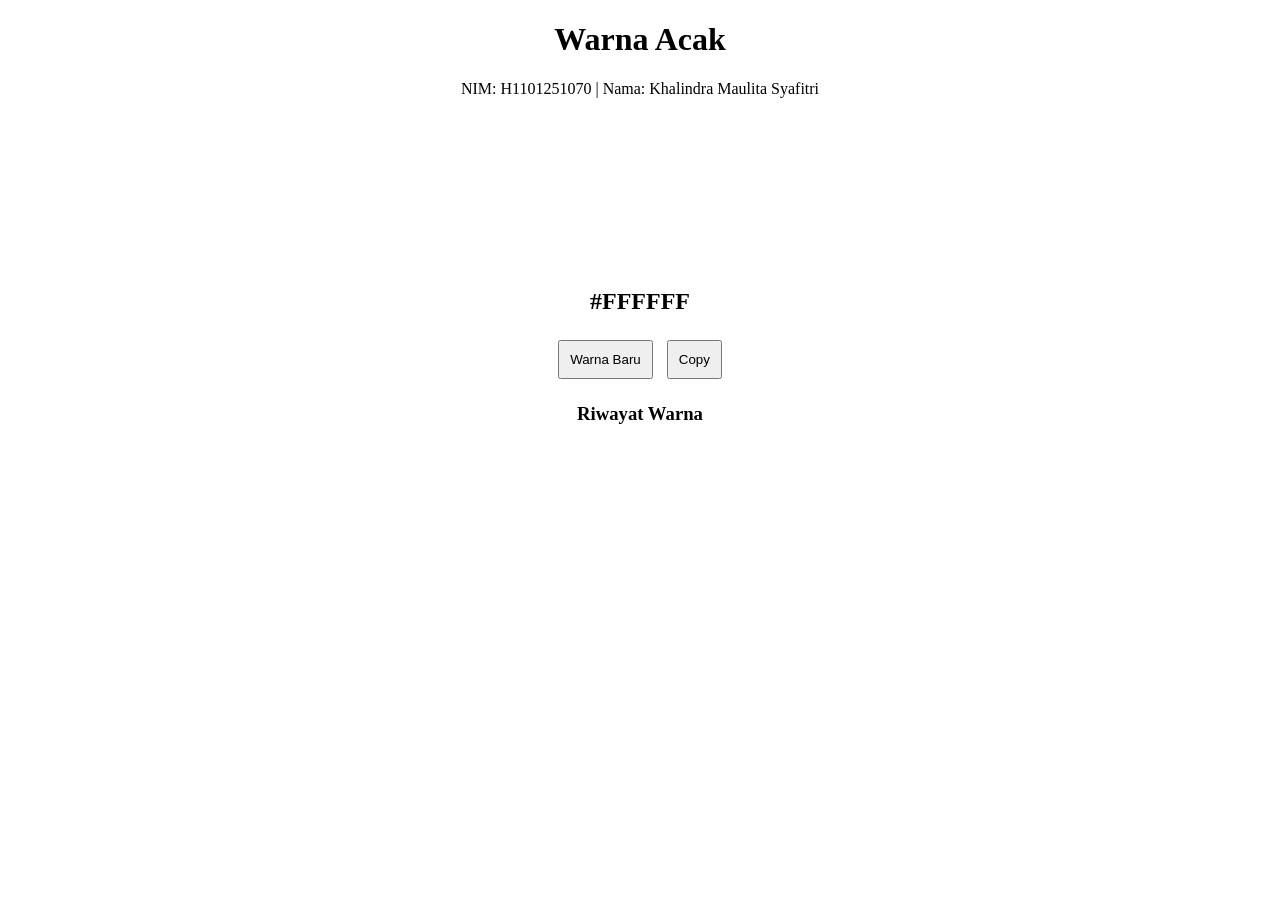
<file: index.html>
<!DOCTYPE html>
<html>
<head>
    <title>Warna Acak</title>
    <style>
        body {
            font-family: Times New Roman;
            text-align: center;
        }

        #warna_nim {
            width: 250px;
            height: 150px;
            margin: 20px auto;
            border-radius: 10px;
        }

        button {
            padding: 10px;
            margin: 5px;
        }
    </style>
</head>

<body>

<header>
    <h1>Warna Acak</h1>
    <p>NIM: H1101251070 | Nama: Khalindra Maulita Syafitri</p>
</header>

<main>
<section>

    <div id="warna_nim"></div>

    <h2 id="kode_nim">#FFFFFF</h2>

    <button onclick="warnaAcak_nim()">
        Warna Baru
    </button>

    <button onclick="salin_nim()">
        Copy
    </button>

    <h3>Riwayat Warna</h3>
    <p id="riwayat_nim"></p>

</section>
</main>

<script>

let riwayat_nim = [];

function warnaAcak_nim() {

    let r = Math.floor(Math.random() * 256);
    let g = Math.floor(Math.random() * 256);
    let b = Math.floor(Math.random() * 256);
    let warna = "rgb(" + r + "," + g + "," + b + ")";
    document.getElementById("warna_nim").style.background = warna;
    document.getElementById("kode_nim").innerText = warna;
    riwayat_nim.unshift(warna);

    if (riwayat_nim.length > 5) {
        riwayat_nim.pop();
    }
    document.getElementById("riwayat_nim").innerText =
        riwayat_nim.join(" | ");
}

function salin_nim() {
    let warna =
        document.getElementById("kode_nim").innerText;
    navigator.clipboard.writeText(warna);
    alert("Warna berhasil disalin!");
}
</script>
</body>
</html>
</file>
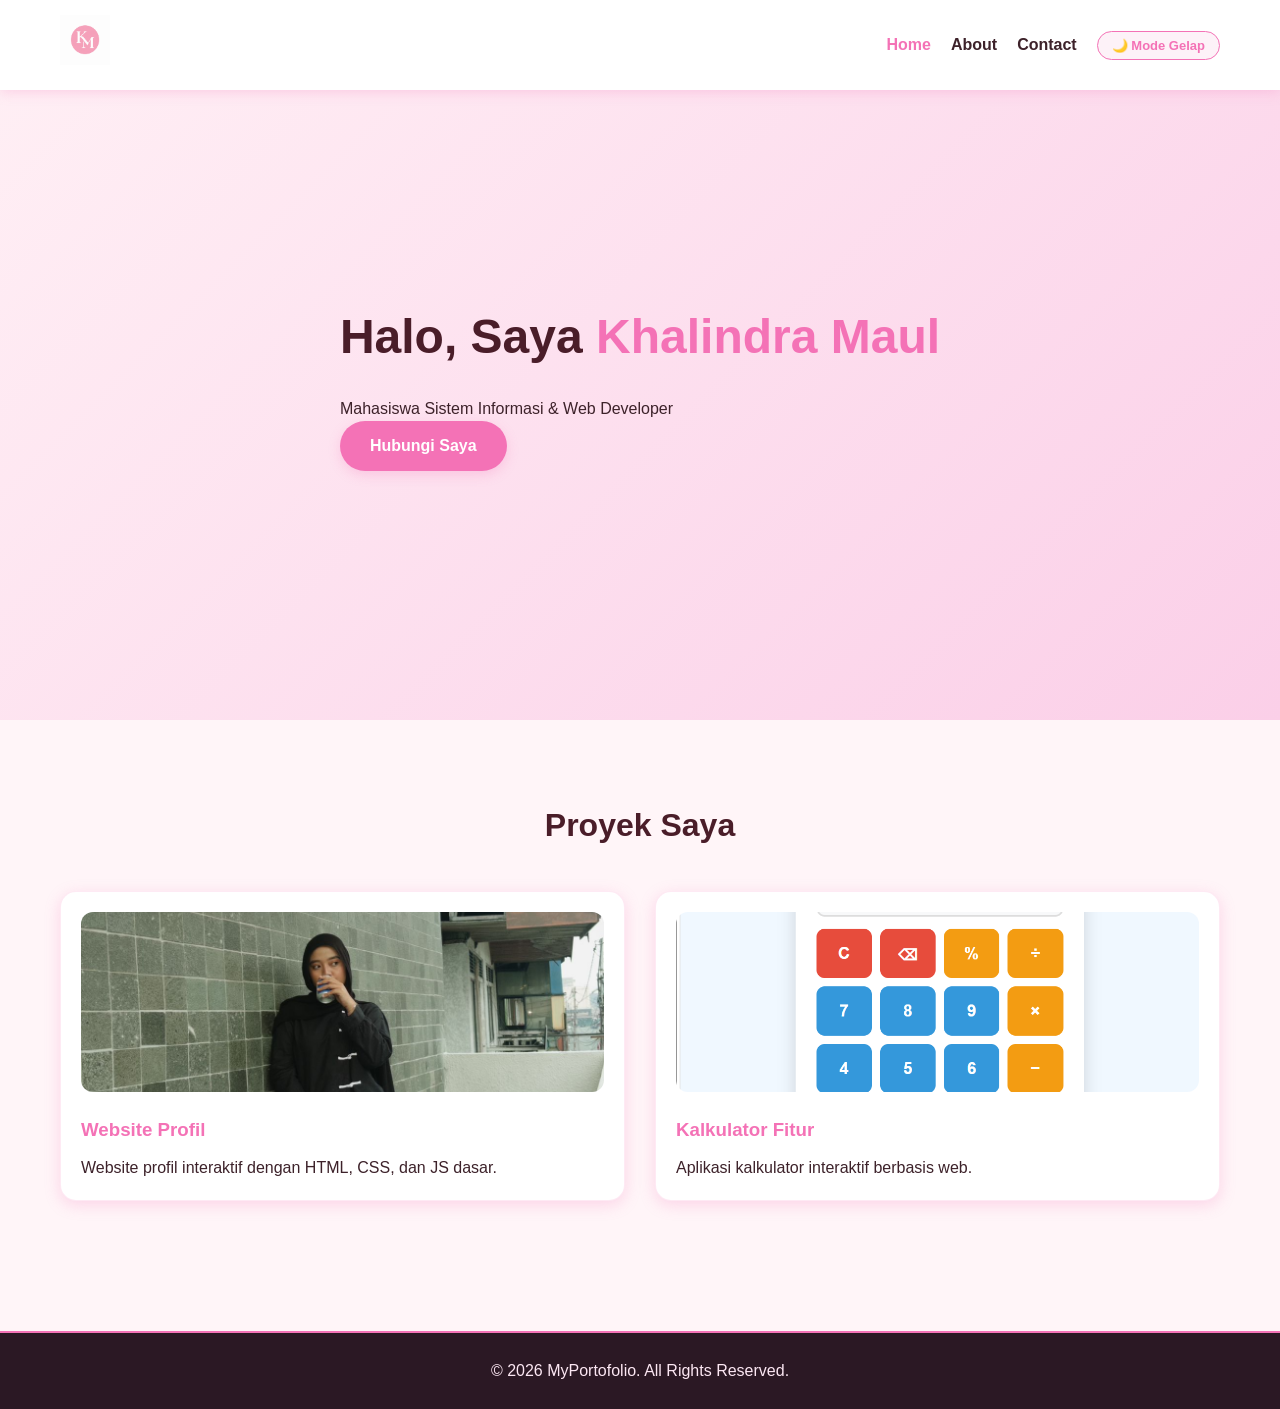
<file: portofolio/index.html>
<!DOCTYPE html>
<html lang="id">
<head>
    <meta charset="UTF-8">
    <meta name="viewport" content="width=device-width, initial-scale=1.0">
    <title>Portofolio Saya - Home</title>
    <link rel="stylesheet" href="css/style.css">
</head>
<body>


<nav>
    <div class="container nav-container">
        <div class="logo">
            <img src="images/logo.png" alt="Logo MyPortofolio">
        </div>

        <ul class="nav-links">
            <li><a href="index.html" class="active">Home</a></li>
            <li><a href="about.html">About</a></li>
            <li><a href="contact.html">Contact</a></li>
            <li><button id="theme-toggle" class="btn-theme">🌙 Mode Gelap</button></li>
        </ul>
    </div>
</nav>

    <section class="hero">
        <div class="container">
            <div class="hero-content">
                <h1>Halo, Saya <span id="typing-text"></span></h1>
                <p>Mahasiswa Sistem Informasi & Web Developer</p>
                <a href="contact.html" class="btn">Hubungi Saya</a>
            </div>
        </div>
    </section>

    <section class="projects">
        <div class="container">
            <h2>Proyek Saya</h2>
            <div class="project-grid" id="project-grid">

            </div>
        </div>
    </section>

    <footer>
        <p>&copy; 2026 MyPortofolio. All Rights Reserved.</p>
    </footer>

    <script src="js/main.js"></script>
</body>
</html>
</file>
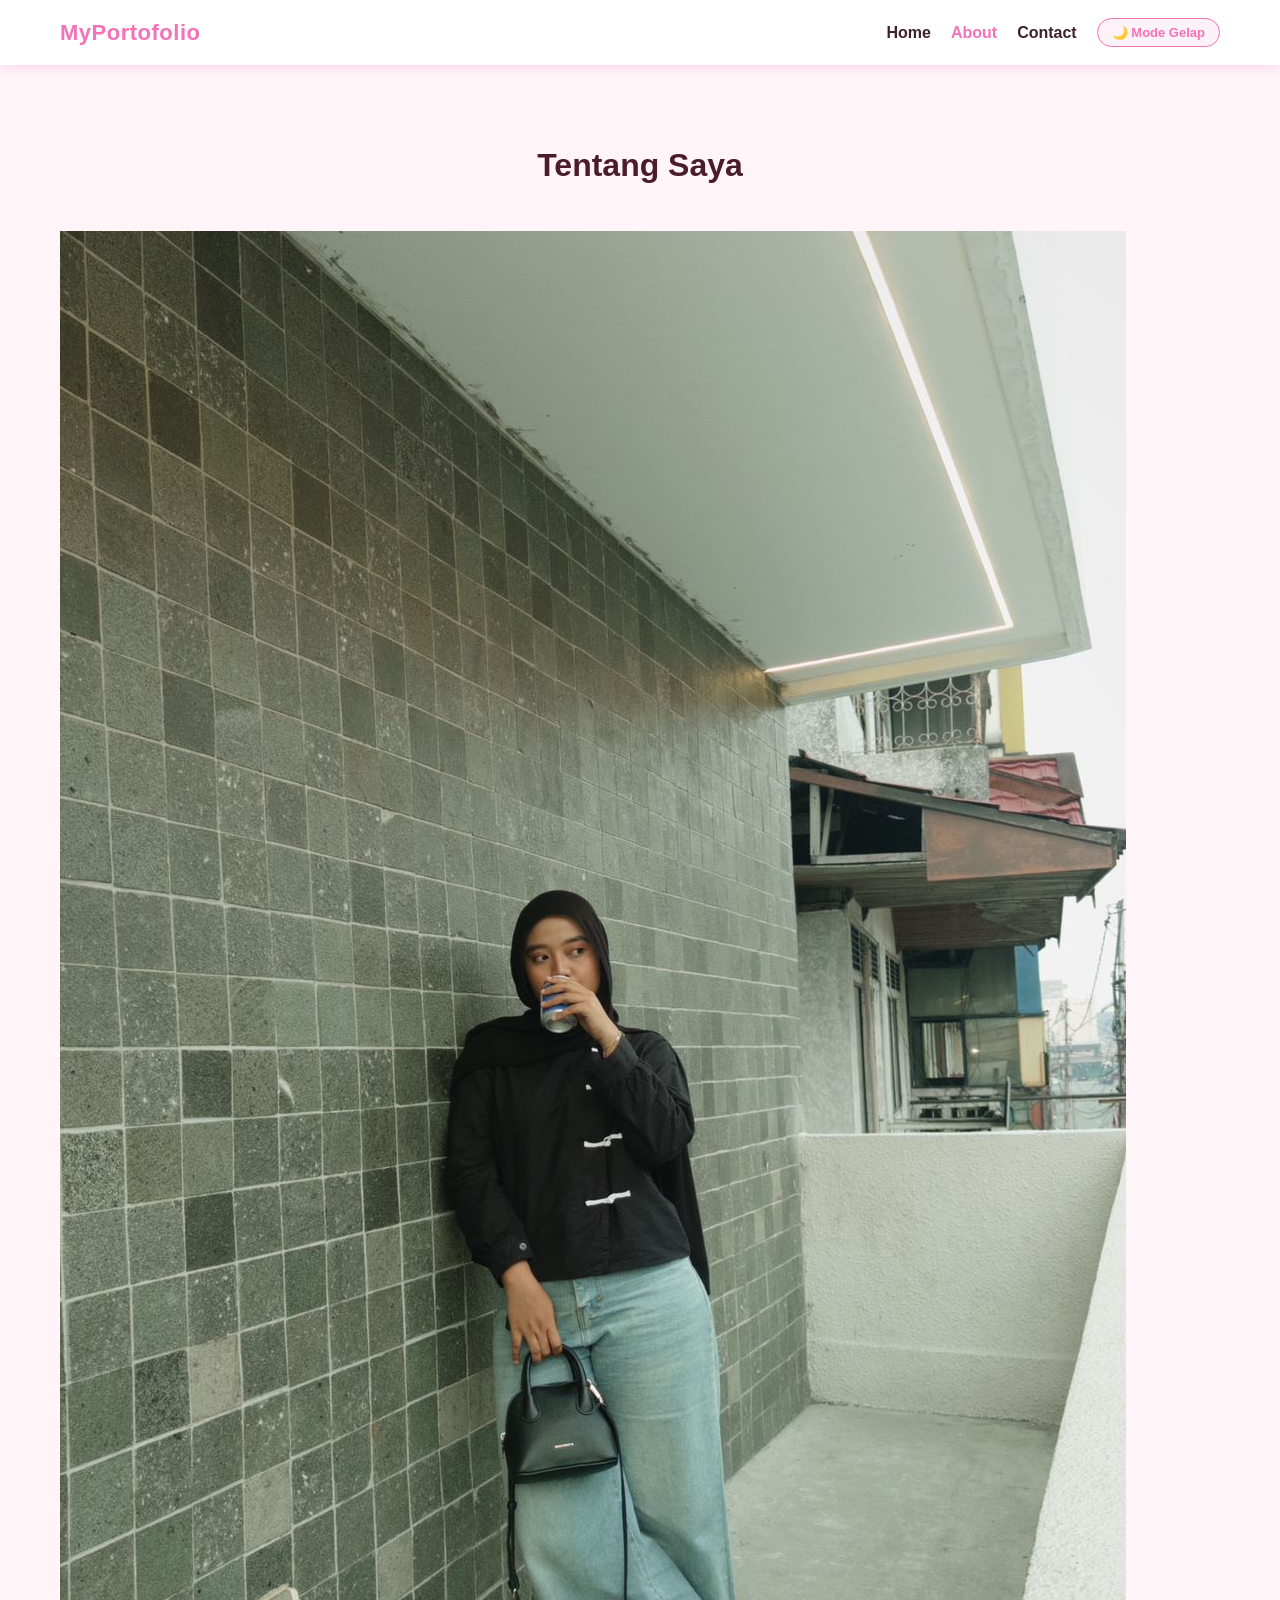
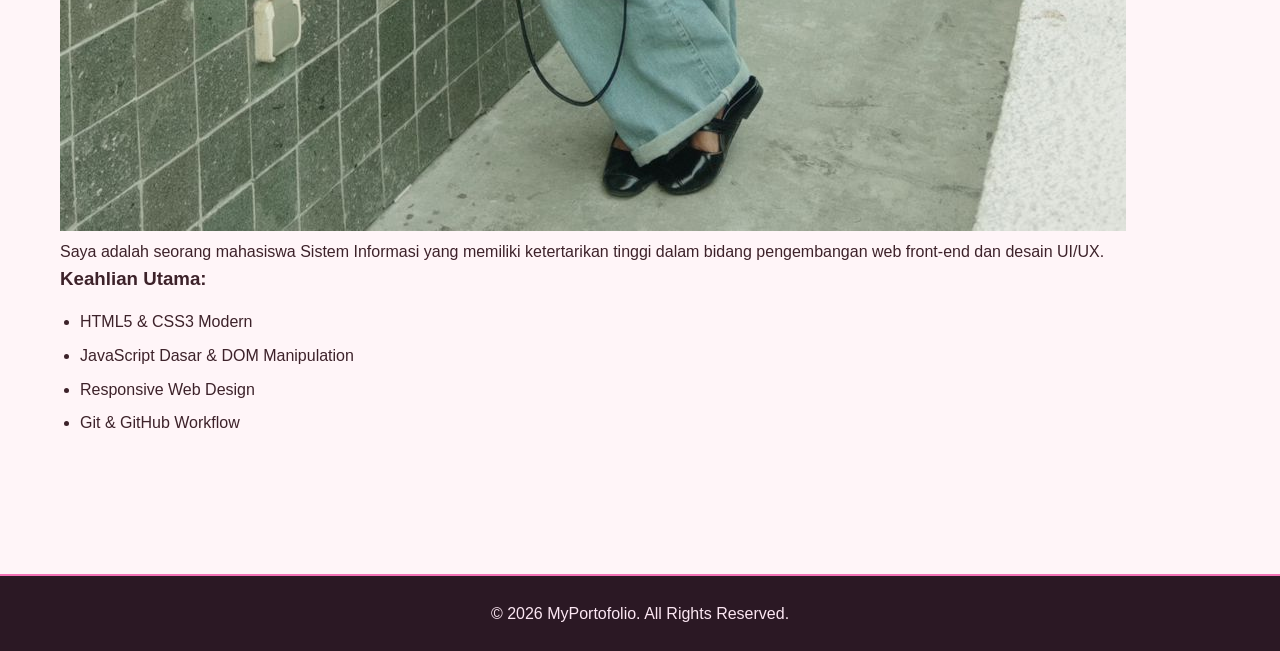
<file: portofolio/about.html>
<!DOCTYPE html>
<html lang="id">
<head>
    <meta charset="UTF-8">
    <meta name="viewport" content="width=device-width, initial-scale=1.0">
    <title>Portofolio Saya - About</title>
    <link rel="stylesheet" href="css/style.css">
</head>
<body>

    <nav>
        <div class="container nav-container">
            <div class="logo">MyPortofolio</div>
            <ul class="nav-links">
                <li><a href="index.html">Home</a></li>
                <li><a href="about.html" class="active">About</a></li>
                <li><a href="contact.html">Contact</a></li>
                <li><button id="theme-toggle" class="btn-theme">🌙 Mode Gelap</button></li>
            </ul>
        </div>
    </nav>

    <section class="page-section">
        <div class="container">
            <h2>Tentang Saya</h2>
            <div class="about-content">
                <img src="images/profil.jpg" alt="Foto Profil" class="profile-img">
                <p>Saya adalah seorang mahasiswa Sistem Informasi yang memiliki ketertarikan tinggi dalam bidang pengembangan web front-end dan desain UI/UX.</p>
                
                <h3>Keahlian Utama:</h3>
                <ul class="skills-list">
                    <li>HTML5 & CSS3 Modern</li>
                    <li>JavaScript Dasar & DOM Manipulation</li>
                    <li>Responsive Web Design</li>
                    <li>Git & GitHub Workflow</li>
                </ul>
            </div>
        </div>
    </section>

    <footer>
        <p>&copy; 2026 MyPortofolio. All Rights Reserved.</p>
    </footer>

    <script src="js/main.js"></script>
</body>
</html>
</file>
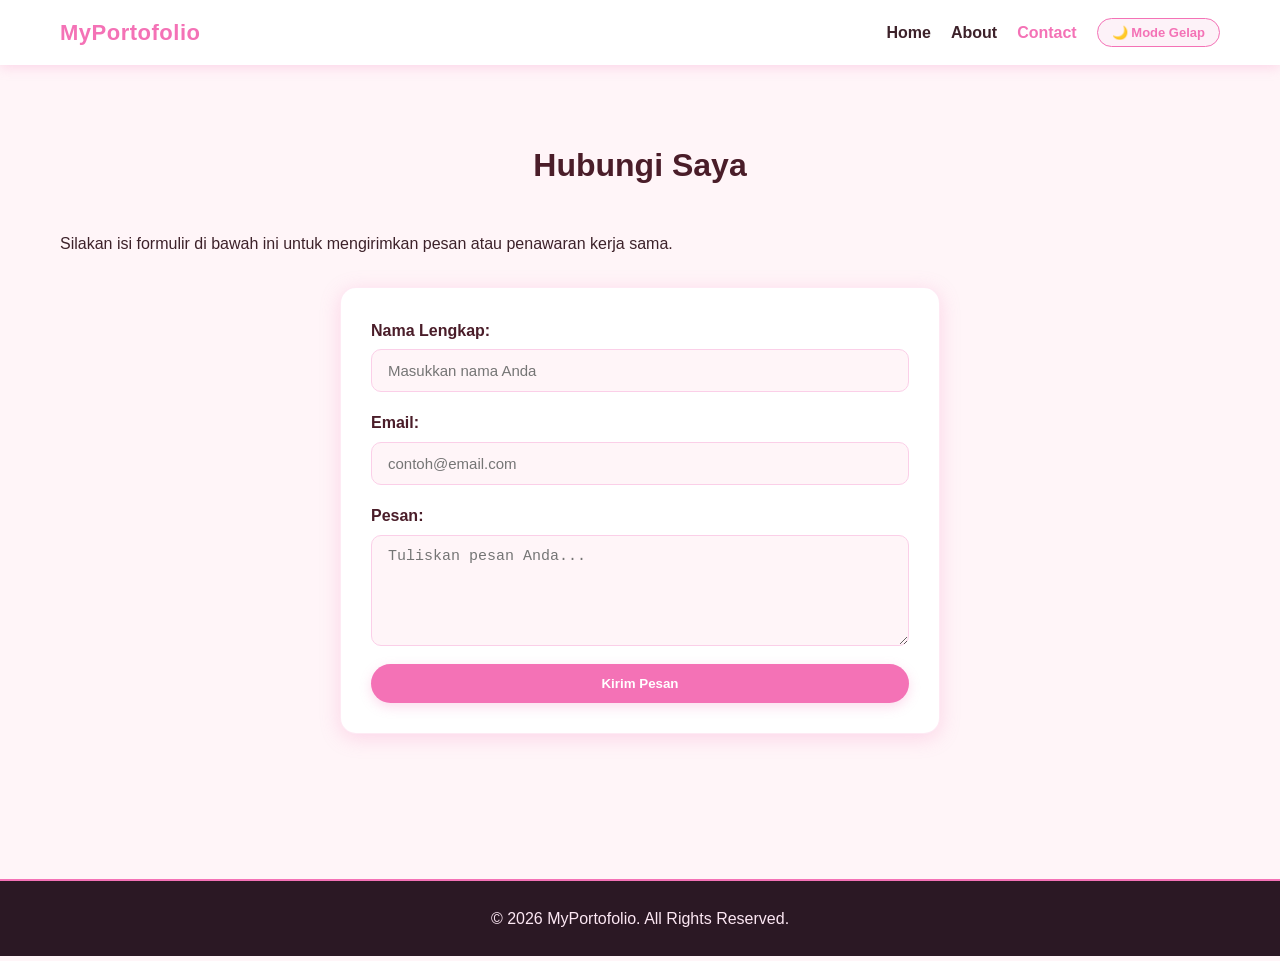
<file: portofolio/contact.html>
<!DOCTYPE html>
<html lang="id">
<head>
    <meta charset="UTF-8">
    <meta name="viewport" content="width=device-width, initial-scale=1.0">
    <title>Portofolio Saya - Contact</title>
    <link rel="stylesheet" href="css/style.css">
</head>
<body>

    <nav>
        <div class="container nav-container">
            <div class="logo">MyPortofolio</div>
            <ul class="nav-links">
                <li><a href="index.html">Home</a></li>
                <li><a href="about.html">About</a></li>
                <li><a href="contact.html" class="active">Contact</a></li>
                <li><button id="theme-toggle" class="btn-theme">🌙 Mode Gelap</button></li>
            </ul>
        </div>
    </nav>

    <section class="page-section">
        <div class="container">
            <h2>Hubungi Saya</h2>
            <p>Silakan isi formulir di bawah ini untuk mengirimkan pesan atau penawaran kerja sama.</p>
            
            <form id="contact-form" class="contact-form">
                <div class="form-group">
                    <label for="name">Nama Lengkap:</label>
                    <input type="text" id="name" placeholder="Masukkan nama Anda">
                </div>
                <div class="form-group">
                    <label for="email">Email:</label>
                    <input type="email" id="email" placeholder="contoh@email.com">
                </div>
                <div class="form-group">
                    <label for="message">Pesan:</label>
                    <textarea id="message" rows="5" placeholder="Tuliskan pesan Anda..."></textarea>
                </div>
                <button type="submit" class="btn">Kirim Pesan</button>
            </form>
            <div id="form-feedback" class="feedback-msg"></div>
        </div>
    </section>

    <footer>
        <p>&copy; 2026 MyPortofolio. All Rights Reserved.</p>
    </footer>

    <script src="js/main.js"></script>
</body>
</html>
</file>
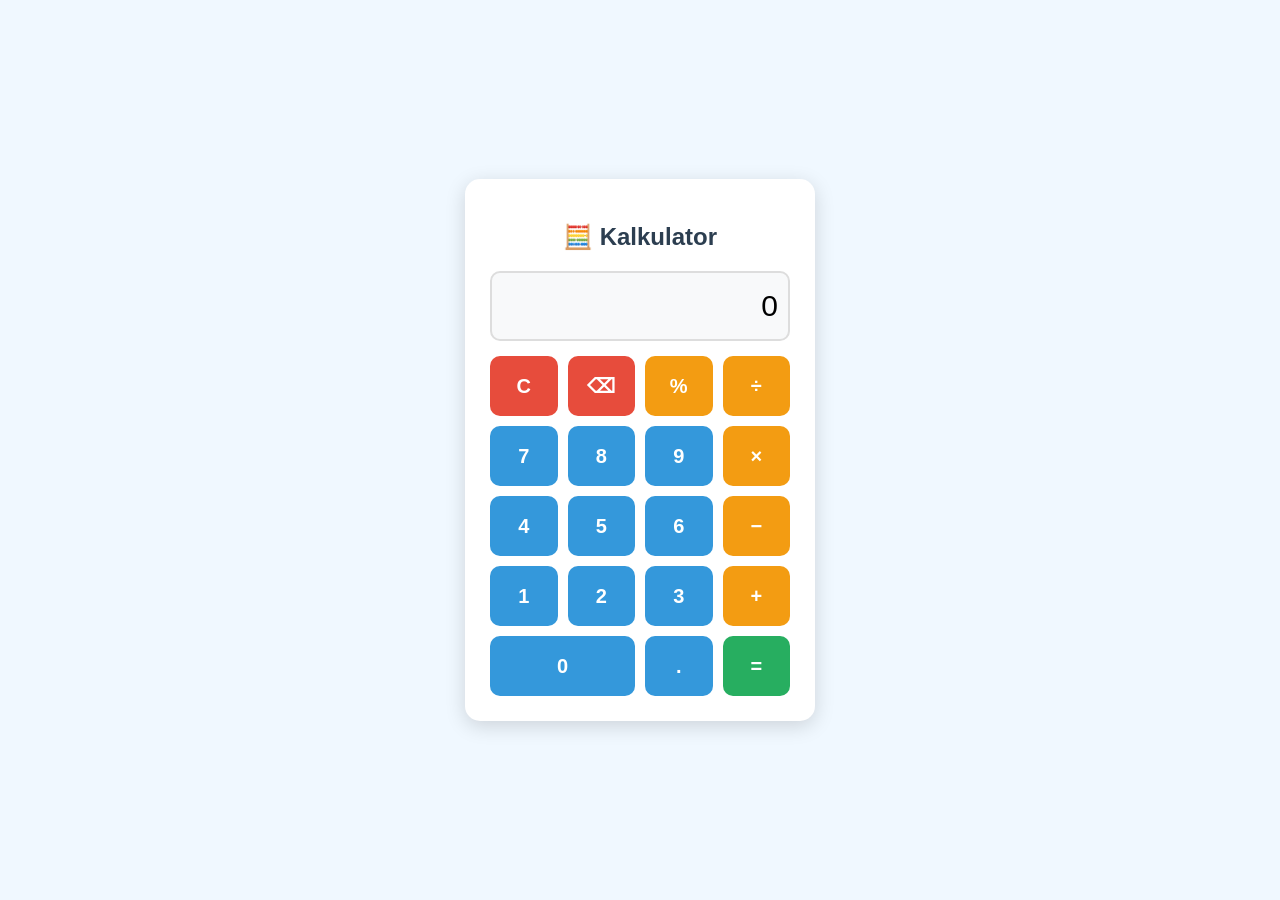
<file: portofolio/kalkulator.html>
<!DOCTYPE html>
<html lang="id">

<head>
    <meta charset="UTF-8">
    <meta name="viewport" content="width=device-width, initial-scale=1.0">

    <title>Kalkulator Sederhana</title>

    <style>

        * {
            box-sizing: border-box;
        }

        body {
            margin: 0;
            padding: 0;
            font-family: Arial, sans-serif;
            background: #f0f8ff;

            display: flex;
            justify-content: center;
            align-items: center;

            min-height: 100vh;
        }

        .kalkulator {
            width: 350px;
            background: white;
            padding: 25px;
            border-radius: 15px;
            box-shadow: 0 5px 20px rgba(0, 0, 0, 0.15);
        }

        h2 {
            text-align: center;
            color: #2c3e50;
            margin-bottom: 20px;
        }

        #layar {
            width: 100%;
            height: 70px;

            padding: 10px;
            margin-bottom: 15px;

            font-size: 30px;
            text-align: right;

            border: 2px solid #ddd;
            border-radius: 10px;

            background: #f8f9fa;
        }

        .tombol {
            display: grid;
            grid-template-columns: repeat(4, 1fr);
            gap: 10px;
        }

        button {
            height: 60px;

            border: none;
            border-radius: 10px;

            font-size: 20px;
            font-weight: bold;

            cursor: pointer;

            background: #3498db;
            color: white;
        }

        button:hover {
            background: #2980b9;
        }

        .operator {
            background: #f39c12;
        }

        .operator:hover {
            background: #d68910;
        }

        .hapus {
            background: #e74c3c;
        }

        .hapus:hover {
            background: #c0392b;
        }

        .sama-dengan {
            background: #27ae60;
        }

        .sama-dengan:hover {
            background: #219150;
        }

        .nol {
            grid-column: span 2;
        }

    </style>
</head>

<body>

    <div class="kalkulator">

        <h2>🧮 Kalkulator</h2>

        <input type="text" id="layar" value="0" readonly>

        <div class="tombol">

            <button class="hapus" onclick="hapusSemua()">C</button>

            <button class="hapus" onclick="hapusSatu()">⌫</button>

            <button class="operator" onclick="masukkanOperator('%')">%</button>

            <button class="operator" onclick="masukkanOperator('/')">÷</button>

            <button onclick="masukkanAngka('7')">7</button>
            <button onclick="masukkanAngka('8')">8</button>
            <button onclick="masukkanAngka('9')">9</button>

            <button class="operator" onclick="masukkanOperator('*')">×</button>

            <button onclick="masukkanAngka('4')">4</button>
            <button onclick="masukkanAngka('5')">5</button>
            <button onclick="masukkanAngka('6')">6</button>

            <button class="operator" onclick="masukkanOperator('-')">−</button>

            <button onclick="masukkanAngka('1')">1</button>
            <button onclick="masukkanAngka('2')">2</button>
            <button onclick="masukkanAngka('3')">3</button>

            <button class="operator" onclick="masukkanOperator('+')">+</button>

            <button class="nol" onclick="masukkanAngka('0')">0</button>

            <button onclick="masukkanAngka('.')">.</button>

            <button class="sama-dengan" onclick="hitung()">=</button>

        </div>

    </div>

    <script>

        const layar = document.getElementById("layar");


        function masukkanAngka(angka) {

            if (layar.value === "Error") {
                layar.value = angka;
                return;
            }

            if (angka === "." &&
                layar.value.split(/[+\-*/%]/).pop().includes(".")) {
                return;
            }

            if (layar.value === "0" && angka !== ".") {
                layar.value = angka;
            } else {
                layar.value += angka;
            }
        }


        function masukkanOperator(operator) {

            if (layar.value === "Error") {
                layar.value = "0";
            }

            let terakhir = layar.value.slice(-1);

            if (["+", "-", "*", "/", "%"].includes(terakhir)) {
                layar.value = layar.value.slice(0, -1);
            }

            layar.value += operator;
        }


        function hitung() {

            try {

                let ekspresi = layar.value;

                let hasil = eval(ekspresi);

                layar.value = hasil;

            } catch (error) {

                layar.value = "Error";

            }
        }


        function hapusSemua() {

            layar.value = "0";

        }


        function hapusSatu() {

            if (layar.value === "Error") {
                layar.value = "0";
                return;
            }

            if (layar.value.length > 1) {

                layar.value = layar.value.slice(0, -1);

            } else {

                layar.value = "0";

            }
        }

    </script>

</body>

</html>
</file>
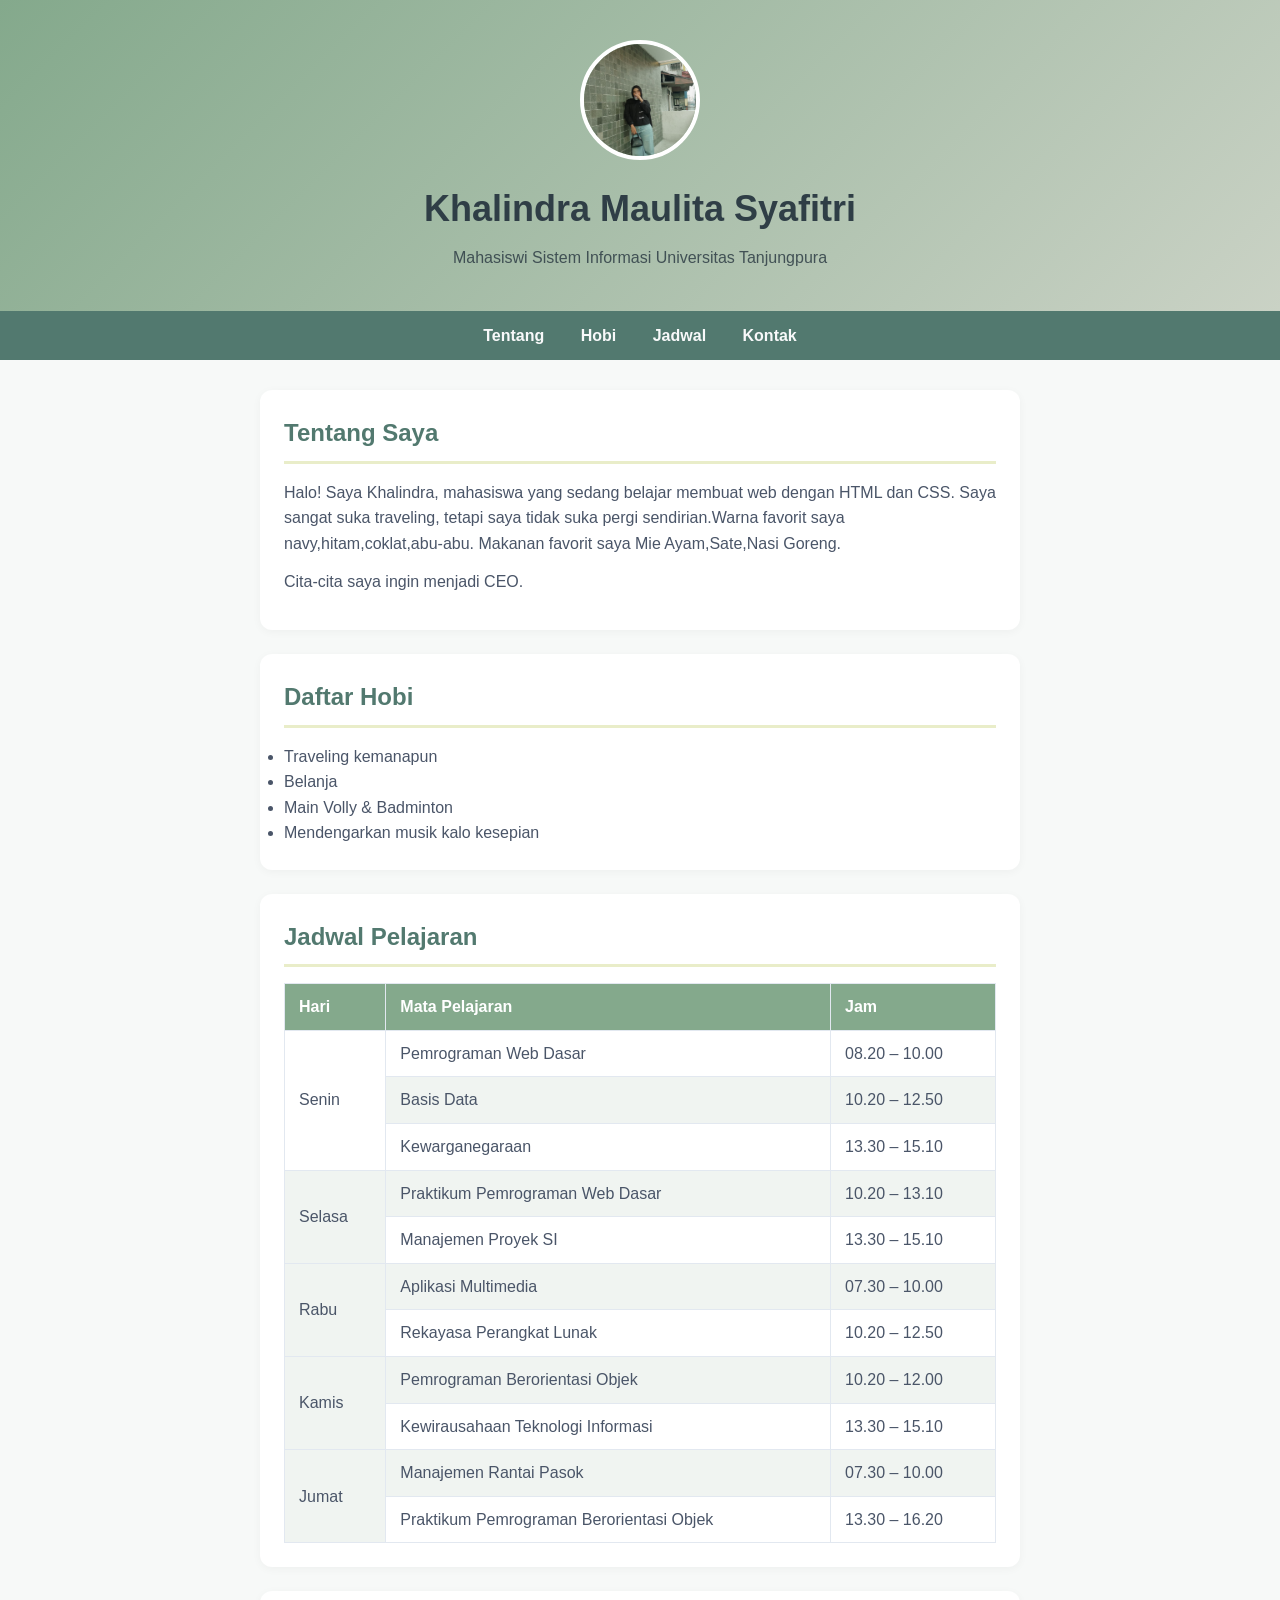
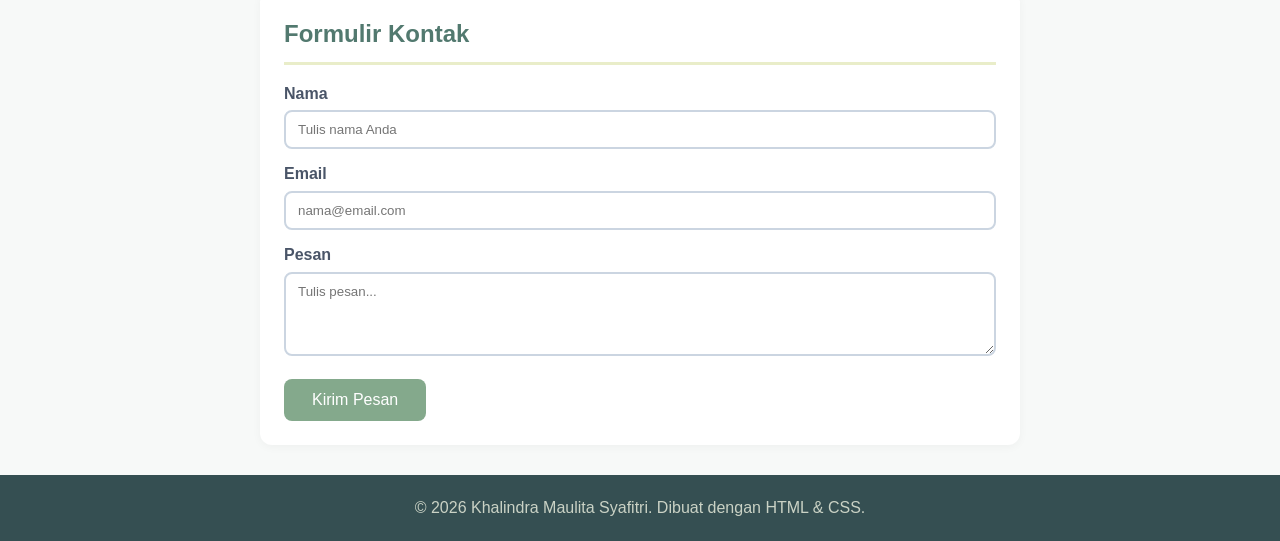
<file: portofolio/profil.html>
<!DOCTYPE html>
<html lang="id">
<head>
  <meta charset="UTF-8">
  <meta name="viewport" content="width=device-width, initial-scale=1.0">
  <title>Profil Khalindra Maulita Syafitri</title>
  <link rel="stylesheet" href="css/profil.css">
</head>
<body>

  <header class="header">
    <img src="images/maniz.jpeg" alt="Foto Khalindra Maulita Syafitri" class="foto-profil">
    <h1>Khalindra Maulita Syafitri</h1>
    <p>Mahasiswi Sistem Informasi Universitas Tanjungpura</p>
  </header>

  <nav class="nav">
    <a href="#tentang">Tentang</a>
    <a href="#hobi">Hobi</a>
    <a href="#jadwal">Jadwal</a>
    <a href="#kontak">Kontak</a>
  </nav>

  <main class="konten">
    <section id="tentang">
      <h2>Tentang Saya</h2>
      <p>Halo! Saya Khalindra, mahasiswa yang sedang belajar membuat web dengan HTML dan CSS. Saya sangat suka traveling, tetapi saya tidak suka pergi sendirian.Warna favorit saya navy,hitam,coklat,abu-abu. Makanan favorit saya Mie Ayam,Sate,Nasi Goreng.</p>
      <p>Cita-cita saya ingin menjadi CEO.</p>
    </section>

    <section id="hobi">
      <h2>Daftar Hobi</h2>
      <ul class="list-hobi">
        <li>Traveling kemanapun</li>
        <li>Belanja</li>
        <li>Main Volly & Badminton</li>
        <li>Mendengarkan musik kalo kesepian</li>
      </ul>
    </section>

<section id="jadwal">
      <h2>Jadwal Pelajaran</h2>
      <table>
        <thead>
          <tr>
            <th>Hari</th>
            <th>Mata Pelajaran</th>
            <th>Jam</th>
          </tr>
        </thead>
        <tbody>
          <tr>
            <td rowspan="3">Senin</td>
            <td>Pemrograman Web Dasar</td>
            <td>08.20 – 10.00</td>
          </tr>
          <tr>
            <td>Basis Data</td>
            <td>10.20 – 12.50</td>
          </tr>
          <tr>
            <td>Kewarganegaraan</td>
            <td>13.30 – 15.10</td>
          </tr>
          <tr>
            <td rowspan="2">Selasa</td>
            <td>Praktikum Pemrograman Web Dasar</td>
            <td>10.20 – 13.10</td>
          </tr>
          <tr>
            <td>Manajemen Proyek SI</td>
            <td>13.30 – 15.10</td>
          <tr>
            <td rowspan="2">Rabu</td>
            <td>Aplikasi Multimedia</td>
            <td>07.30 – 10.00</td>
          </tr>
          <tr>
            <td>Rekayasa Perangkat Lunak</td>
            <td>10.20 – 12.50</td>
          </tr>
          <tr>
            <td rowspan="2">Kamis</td>
            <td>Pemrograman Berorientasi Objek</td>
            <td>10.20 – 12.00</td>
          </tr>
          <tr>
            <td>Kewirausahaan Teknologi Informasi</td>
            <td>13.30 – 15.10</td>
          </tr>
          <tr>
            <td rowspan="2">Jumat</td>
            <td>Manajemen Rantai Pasok</td>
            <td>07.30 – 10.00</td>
          </tr>
          <tr>
            <td>Praktikum Pemrograman Berorientasi Objek</td>
            <td>13.30 – 16.20</td>
          </tr>
        </tbody>
      </table>
    </section>

<section id="kontak">
  <h2>Formulir Kontak</h2>

  <form action="php/profil.php" method="POST">
    <label for="nama">Nama</label>
    <input type="text" id="nama" name="nama" placeholder="Tulis nama Anda">

    <label for="email">Email</label>
    <input type="email" id="email" name="email" placeholder="nama@email.com">

    <label for="pesan">Pesan</label>
    <textarea id="pesan" name="pesan" rows="4" placeholder="Tulis pesan..."></textarea>

    <button type="submit">Kirim Pesan</button>
  </form>
</section>
  </main>

  <footer class="footer">
    <p>&copy; 2026 Khalindra Maulita Syafitri. Dibuat dengan HTML &amp; CSS.</p>
  </footer>

</body>
</html>
</file>
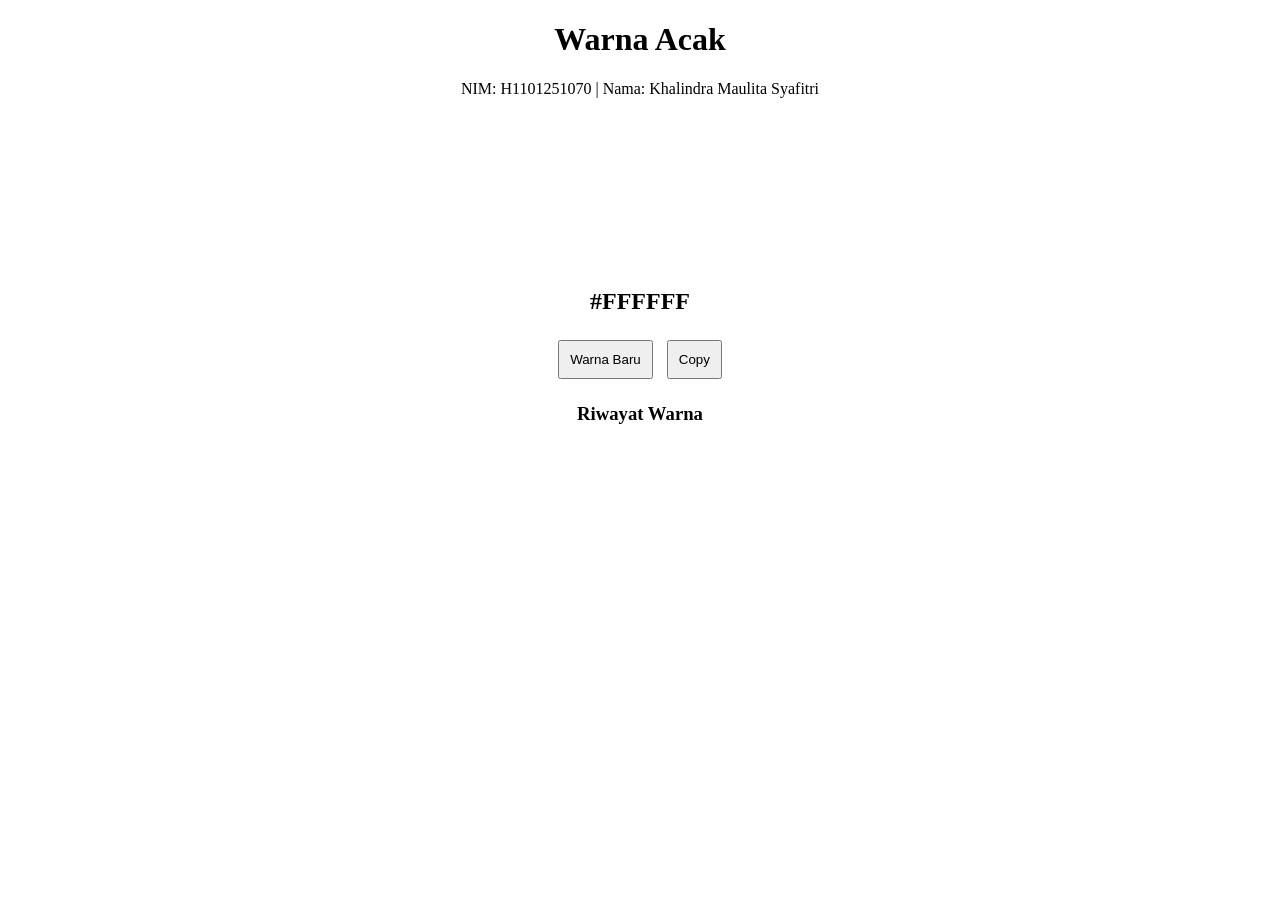
<file: UTS/UTS_H1101251070_KhalindraMaulitaSyafitri.html>
<!DOCTYPE html>
<html>
<head>
    <title>Warna Acak</title>
    <style>
        body {
            font-family: Times New Roman;
            text-align: center;
        }

        #warna_nim {
            width: 250px;
            height: 150px;
            margin: 20px auto;
            border-radius: 10px;
        }

        button {
            padding: 10px;
            margin: 5px;
        }
    </style>
</head>

<body>

<header>
    <h1>Warna Acak</h1>
    <p>NIM: H1101251070 | Nama: Khalindra Maulita Syafitri</p>
</header>

<main>
<section>

    <div id="warna_nim"></div>

    <h2 id="kode_nim">#FFFFFF</h2>

    <button onclick="warnaAcak_nim()">
        Warna Baru
    </button>

    <button onclick="salin_nim()">
        Copy
    </button>

    <h3>Riwayat Warna</h3>
    <p id="riwayat_nim"></p>

</section>
</main>

<script>

let riwayat_nim = [];

function warnaAcak_nim() {

    let r = Math.floor(Math.random() * 256);
    let g = Math.floor(Math.random() * 256);
    let b = Math.floor(Math.random() * 256);
    let warna = "rgb(" + r + "," + g + "," + b + ")";
    document.getElementById("warna_nim").style.background = warna;
    document.getElementById("kode_nim").innerText = warna;
    riwayat_nim.unshift(warna);

    if (riwayat_nim.length > 5) {
        riwayat_nim.pop();
    }
    document.getElementById("riwayat_nim").innerText =
        riwayat_nim.join(" | ");
}

function salin_nim() {
    let warna =
        document.getElementById("kode_nim").innerText;
    navigator.clipboard.writeText(warna);
    alert("Warna berhasil disalin!");
}
</script>
</body>
</html>
</file>
<file: portofolio/css/style.css>
* {
    margin: 0;
    padding: 0;
    box-sizing: border-box;
}

:root {
    --primary: #f472b6;          
    --primary-hover: #ec4899;    
    --dark: #4a1d29;             
    --light: #fff5f8;            
    --gray: #a78b95;             
    --card-bg: #ffffff;          
    --nav-bg: #ffffff;           
    --text-color: #3d222a;       
    --shadow-pink: rgba(244, 114, 182, 0.25); 
}

body.dark-mode {
    --primary: #f472b6;
    --primary-hover: #f43f5e;
    --dark: #fce7f3;             
    --light: #1e1018;            
    --gray: #886877;
    --card-bg: #2b1824;          
    --nav-bg: #2b1824;
    --text-color: #fce7f3;
    --shadow-pink: rgba(0, 0, 0, 0.4);
}

body {
    font-family: 'Segoe UI', Tahoma, Geneva, Verdana, sans-serif;
    background: var(--light);
    color: var(--text-color);
    line-height: 1.6;
    transition: background 0.3s ease, color 0.3s ease;
}

.container {
    max-width: 1200px;
    margin: 0 auto;
    padding: 0 20px;
}

nav {
    background: var(--nav-bg);
    box-shadow: 0 2px 12px var(--shadow-pink);
    position: fixed;
    width: 100%;
    top: 0;
    z-index: 100;
    transition: background 0.3s ease;
}

.nav-container {
    display: flex;
    justify-content: space-between;
    align-items: center;
    padding: 15px 20px;
}

.logo {
    font-size: 22px;
    font-weight: 700;
    color: var(--primary);
    letter-spacing: 0.5px;
}

.logo img {
    width: 50px;
    height: 50px;
    object-fit: contain;
}

.nav-links {
    display: flex;
    list-style: none;
    gap: 20px;
    align-items: center;
}

.nav-links a {
    text-decoration: none;
    color: var(--text-color);
    font-weight: 600;
    transition: color 0.3s ease;
}

.nav-links a:hover, 
.nav-links a.active {
    color: var(--primary);
}

.btn-theme {
    background: #fdf2f8;
    border: 1px solid var(--primary);
    color: var(--primary);
    padding: 6px 14px;
    border-radius: 20px;
    cursor: pointer;
    font-size: 13px;
    font-weight: 600;
    transition: all 0.3s ease;
}

body.dark-mode .btn-theme {
    background: #3b1f30;
    border-color: var(--primary);
    color: var(--primary);
}

.btn-theme:hover {
    background: var(--primary);
    color: white;
}

.hero {
    padding: 150px 0 100px;
    background: linear-gradient(135deg, #fff0f5 0%, #fbcfe8 100%);
    min-height: 80vh;
    display: flex;
    align-items: center;
}

body.dark-mode .hero {
    background: linear-gradient(135deg, #2b1824 0%, #3d1c31 100%);
}

.hero-content h1 {
    font-size: 48px;
    margin-bottom: 20px;
    color: var(--dark);
}

.hero-content span {
    color: var(--primary);
}

.btn {
    display: inline-block;
    background: var(--primary);
    color: white;
    padding: 12px 30px;
    border-radius: 25px;
    text-decoration: none;
    font-weight: 600;
    border: none;
    cursor: pointer;
    box-shadow: 0 4px 12px var(--shadow-pink);
    transition: transform 0.3s ease, box-shadow 0.3s ease, background 0.3s ease;
}

.btn:hover {
    background: var(--primary-hover);
    transform: translateY(-3px);
    box-shadow: 0 8px 20px var(--shadow-pink);
}

.projects {
    padding: 80px 0;
}

.projects h2, 
.page-section h2 {
    text-align: center;
    font-size: 32px;
    margin-bottom: 40px;
    color: var(--dark);
}

.project-grid {
    display: grid;
    grid-template-columns: repeat(auto-fit, minmax(280px, 1fr));
    gap: 30px;
}

.project-card {
    background: var(--card-bg);
    border-radius: 16px;
    padding: 20px;
    box-shadow: 0 4px 15px var(--shadow-pink);
    border: 1px solid rgba(244, 114, 182, 0.15);
    transition: transform 0.3s ease, box-shadow 0.3s ease;
    cursor: pointer;
}

.project-card:hover {
    transform: translateY(-5px);
    box-shadow: 0 12px 25px var(--shadow-pink);
}

.project-card img {
    width: 100%;
    height: 180px;
    object-fit: cover;
    border-radius: 12px;
    margin-bottom: 15px;
}

.project-card h3 {
    margin-bottom: 10px;
    color: var(--primary);
}

.page-section {
    padding: 140px 0 80px;
    min-height: 80vh;
}

.skills-list {
    margin-top: 15px;
    padding-left: 20px;
}

.skills-list li {
    margin-bottom: 8px;
}

.contact-form {
    max-width: 600px;
    margin: 30px auto 0;
    display: flex;
    flex-direction: column;
    gap: 18px;
    background: var(--card-bg);
    padding: 30px;
    border-radius: 16px;
    box-shadow: 0 4px 20px var(--shadow-pink);
    border: 1px solid rgba(244, 114, 182, 0.15);
}

.form-group {
    display: flex;
    flex-direction: column;
    gap: 6px;
}

.form-group label {
    font-weight: 600;
    color: var(--dark);
}

.form-group input, 
.form-group textarea {
    padding: 12px 16px;
    border: 1.5px solid #fbcfe8;
    border-radius: 10px;
    font-size: 15px;
    background: var(--light);
    color: var(--text-color);
    outline: none;
    transition: border-color 0.3s ease;
}

.form-group input:focus, 
.form-group textarea:focus {
    border-color: var(--primary);
}

.feedback-msg {
    max-width: 600px;
    margin: 15px auto 0;
    font-weight: bold;
    text-align: center;
}

footer {
    background: #2b1824;
    color: #fce7f3;
    text-align: center;
    padding: 25px 0;
    margin-top: 50px;
    border-top: 2px solid var(--primary);
}
</file>
<file: portofolio/css/profil.css>
* {
  margin: 0;
  padding: 0;
  box-sizing: border-box;
}

body {
  font-family: Arial, Helvetica, sans-serif;
  line-height: 1.6;
  color: #4a5568;
  background-color: #f7f9f8;
}

.header {
  background: linear-gradient(135deg, #84a98c, #cad2c5);
  color: #2f3e46;
  text-align: center;
  padding: 40px 20px;
}

.foto-profil {
  width: 120px;
  height: 120px;
  border-radius: 50%;
  object-fit: cover;
  border: 4px solid #ffffff;
  margin-bottom: 12px;
}

.header h1 { font-size: 36px; margin-bottom: 8px; }
.header p  { font-size: 16px; opacity: 0.85; }

.nav {
  background-color: #52796f;
  text-align: center;
  padding: 12px;
}
.nav a {
  color: #f8f9fa;
  text-decoration: none;
  margin: 0 16px;
  font-weight: bold;
}
.nav a:hover { color: #cad2c5; }

.konten {
  max-width: 800px;
  margin: 30px auto;
  padding: 0 20px;
}
.konten section {
  background-color: #ffffff;
  border-radius: 12px;
  padding: 24px;
  margin-bottom: 24px;
  box-shadow: 0 2px 10px rgba(0, 0, 0, 0.04);
}
.konten h2 {
  color: #52796f;
  border-bottom: 3px solid #e9edc9;
  padding-bottom: 8px;
  margin-bottom: 16px;
}
.konten p { margin-bottom: 12px; }

.list-hobi-pilihan {
  display: flex;
  flex-direction: column;
  gap: 6px;
}

.item-hobi {
  display: flex;
  align-items: center;
  gap: 12px;
  padding: 10px 14px;
  border-radius: 6px;
  cursor: pointer;
  transition: background-color 0.2s ease;
}

.item-hobi:nth-child(even) {
  background-color: #f0f4f1;
}

.item-hobi:hover {
  background-color: #e9edc9;
}

.item-hobi input[type="checkbox"] {
  width: 18px;
  height: 18px;
  accent-color: #84a98c;
  cursor: pointer;
}

table {
  width: 100%;
  border-collapse: collapse;
}
th, td {
  border: 1px solid #e2e8f0;
  padding: 10px 14px;
  text-align: left;
}
th { background-color: #84a98c; color: #ffffff; }
tr:nth-child(even) { background-color: #f0f4f1; }
tr:hover { background-color: #e9edc9; }

form label {
  display: block;
  font-weight: bold;
  margin: 12px 0 4px;
}
form input, form textarea {
  width: 100%;
  padding: 10px 12px;
  border: 2px solid #cbd5e1;
  border-radius: 8px;
  font-family: inherit;
}
form input:focus, form textarea:focus {
  outline: none;
  border-color: #84a98c;
}

form button {
  margin-top: 16px;
  background-color: #84a98c;
  color: #ffffff;
  border: none;
  padding: 12px 28px;
  border-radius: 8px;
  font-size: 16px;
  cursor: pointer;
  transition: transform 0.2s ease, background-color 0.2s ease;
}
form button:hover {
  background-color: #52796f;
  transform: scale(1.05);
}

.footer {
  background-color: #354f52;
  color: #cad2c5;
  text-align: center;
  padding: 20px;
}
</file>
